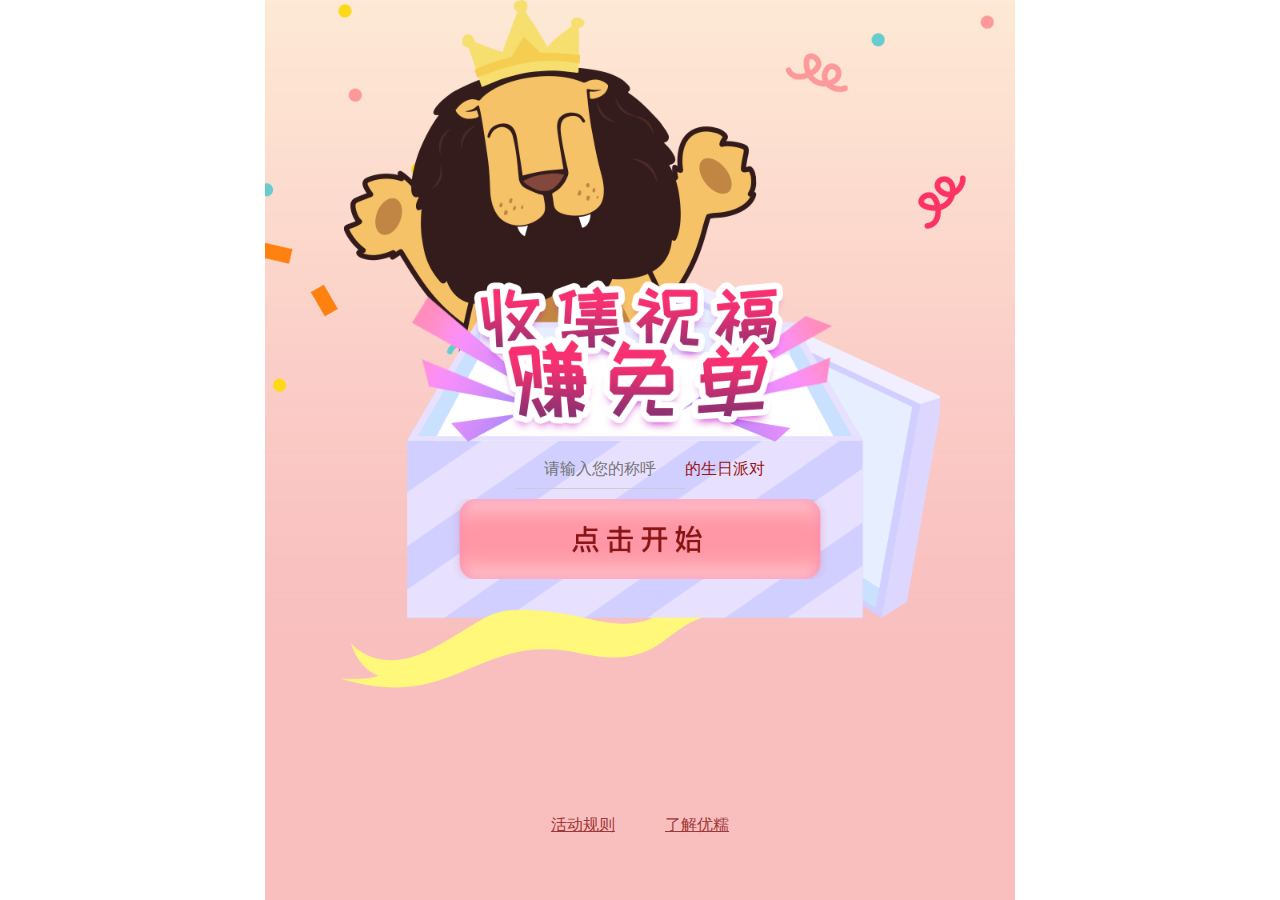
<file: index.html>
<!DOCTYPE html>
<html lang="en">

	<head>
		<meta charset="UTF-8">
		<meta name="viewport" content="width=device-width, initial-scale=1, maximum-scale=1, user-scalable=no">
		<meta http-equiv="X-UA-Compatible" content="ie=edge">
		<title>index</title>
		<link rel="stylesheet" type="text/css" href="css/style.css" />
	</head>

	<body>
		<div class="page">
			<div class="wrap">
				<form method="post">
					<div class="cake-wrap">
						<img src="img/cake_lion.png" class="cake">
						<div class="start-wrap">
							<label class="call"><input type="text" class="call-input" name="call" placeholder="请输入您的称呼">的生日派对</label>
							<button class="btn btn_start"></button>
						</div>
					</div>
				</form>
			</div>
			<div class="rules-wrap">
				<a href="" class="rules">活动规则</a>
				<a href="" class="rules">了解优糯</a>
			</div>
		</div>
		<script src="js/main.js" type="text/javascript" charset="utf-8"></script>
	</body>

</html>
</file>
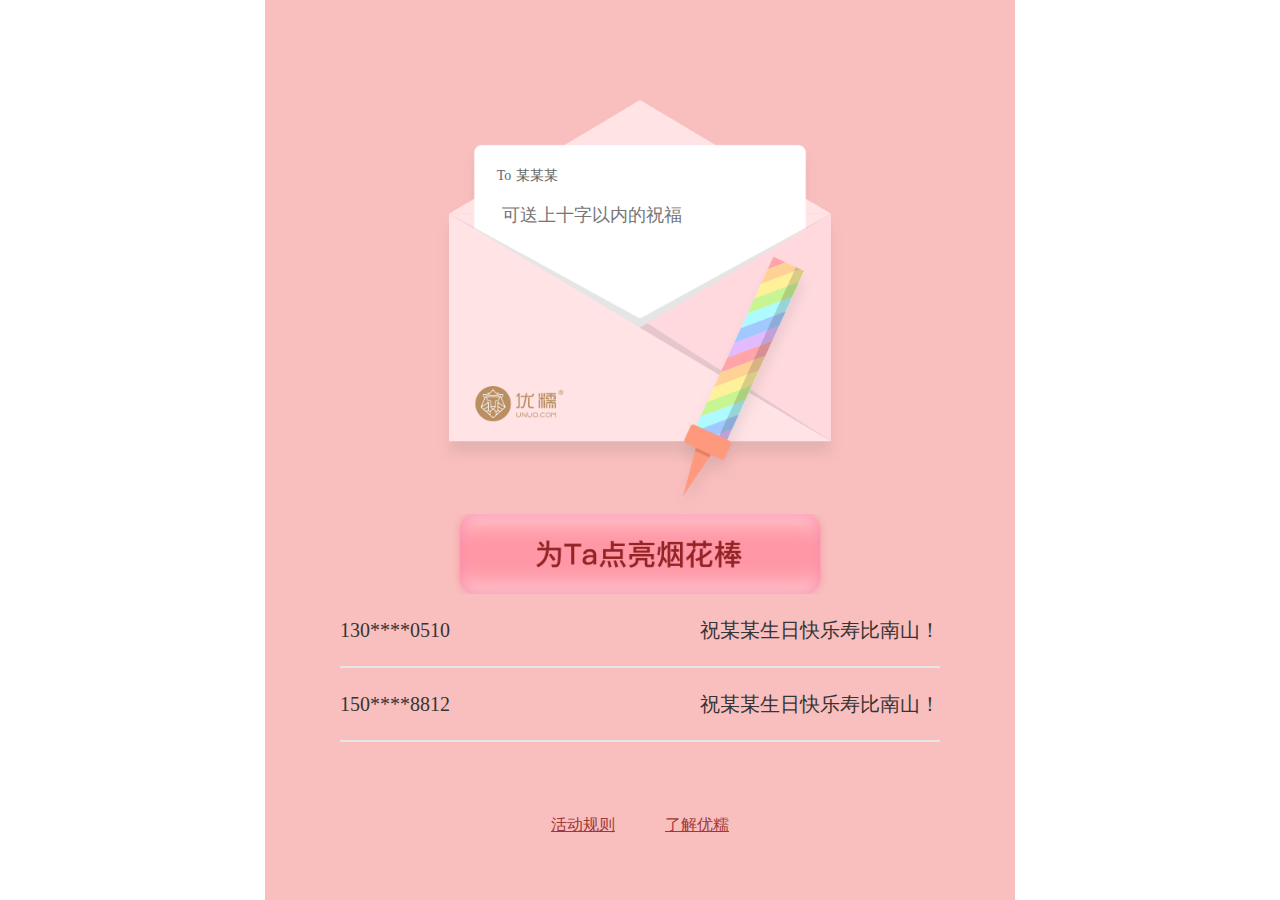
<file: blessing.html>
<!DOCTYPE html>
<html lang="en">

	<head>
		<meta charset="UTF-8">
		<meta name="viewport" content="width=device-width, initial-scale=1, maximum-scale=1, user-scalable=no">
		<meta http-equiv="X-UA-Compatible" content="ie=edge">
		<title>blessing</title>
		<link rel="stylesheet" type="text/css" href="css/style.css" />
	</head>

	<body>
		<div class="page bg">
			<div class="wrap">
				<form method="post">
					<div class="blessing-wrap">
						<div class="card-wrap">
							<label class="card-label">To<input type="text" name="target" value="某某某" class="card-target"></label>
							<input type="text" name="blessing" class="card-blessing" placeholder="可送上十字以内的祝福" maxlength="10">
						</div>
						<button class="btn brn_lightup"></button>
						<div class="blessing">
							<ul>
								<li>
									<div class="clearfix">
										<p class="blessing-tel">13021110510</p>
										<p class="blessing-text">祝某某生日快乐寿比南山！</p>
									</div>
								</li>
								<li>
									<div class="clearfix">
										<p class="blessing-tel">15051988812</p>
										<p class="blessing-text">祝某某生日快乐寿比南山！</p>
									</div>
								</li>
							</ul>
						</div>
					</div>
				</form>
			</div>
			<div class="rules-wrap">
				<a href="" class="rules">活动规则</a>
				<a href="" class="rules">了解优糯</a>
			</div>
		</div>
		<script src="js/main.js" type="text/javascript" charset="utf-8"></script>
	</body>

</html>
</file>
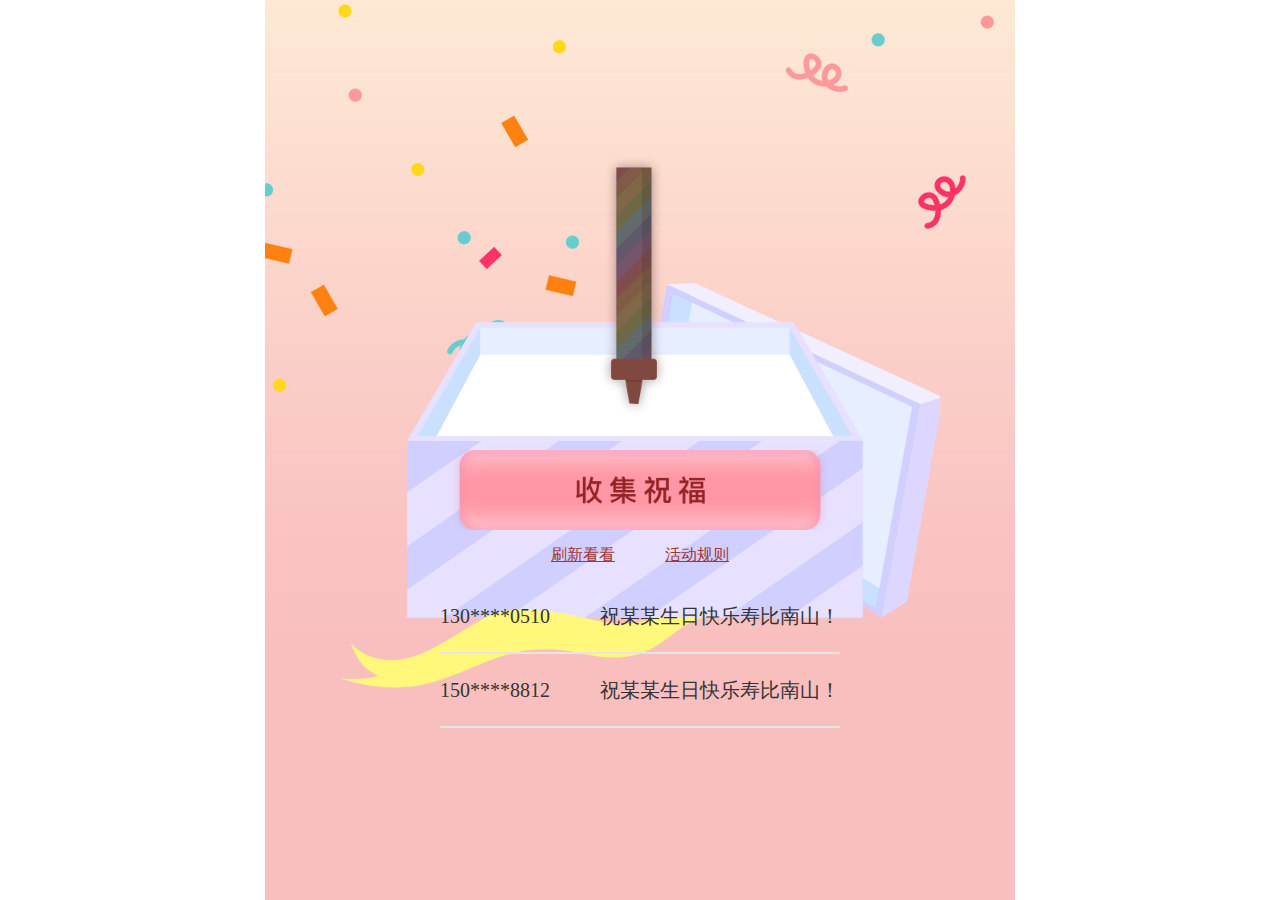
<file: lottery.html>
<!DOCTYPE html>
<html lang="en">

	<head>
		<meta charset="UTF-8">
		<meta name="viewport" content="width=device-width, initial-scale=1, maximum-scale=1, user-scalable=no">
		<meta http-equiv="X-UA-Compatible" content="ie=edge">
		<title>lottery</title>
		<link rel="stylesheet" type="text/css" href="css/style.css" />
	</head>

	<body>
		<div class="page">
			<div class="wrap">
				<form method="post">
					<div class="cake-wrap">
						<!--<img src="img/cake_full.png" class="cake">-->
						<img src="img/cake_empty.png" class="cake">
						<div class="start-wrap">
							<!--<button class="btn btn_lottery"></button>-->
							<button class="btn btn_blessing"></button>
							<div class="rules-wrap">
								<a href="" class="rules">刷新看看</a>
								<a href="" class="rules">活动规则</a>
							</div>
							<div class="blessing">
								<ul>
									<li>
										<div class="clearfix">
											<p class="blessing-tel">13021110510</p>
											<p class="blessing-text">祝某某生日快乐寿比南山！</p>
										</div>
									</li>
									<li>
										<div class="clearfix">
											<p class="blessing-tel">15051988812</p>
											<p class="blessing-text">祝某某生日快乐寿比南山！</p>
										</div>
									</li>
								</ul>
							</div>
						</div>
					</div>
				</form>
			</div>
		</div>
		<script src="js/main.js" type="text/javascript" charset="utf-8"></script>
	</body>

</html>
</file>
<file: css/style.css>
html,body{
	padding: 0;
	margin: 0;
	font-family: "微软雅黑";
	width: 100%;
	height: 100%;
	-webkit-text-size-adjust: 100%;
	-webkit-tap-highlight-color: rgba(0, 0, 0, 0);
}
button,input{
    outline: 0;
    border: none;
    background-color: transparent;
}
button{
	-webkit-appearance: none;
    -webkit-user-select: none;
    -moz-user-select: none;
    -ms-user-select: none;
    user-select: none;
}
ul,li{
	list-style: none;
}
ul,li,h1,h2,h3,h4,h5,h6,p{
	margin: 0;
	padding: 0;
	font-weight: normal;
}
a,a:hover{
	text-decoration: none;
}
.clearfix::after{
  content: '';
  display: block;
  clear: both;
}

body{
	max-width: 750px;
	margin: 0 auto;
}
.page{
	width: 100%;
	height: 100%;
	background: url(../img/bg2.jpg) no-repeat center;
	background-size: cover;
	display: flex;
	flex-direction: column;
}
.btn {
	width: 377.6px;
	height: 80px;
	background-repeat: no-repeat;
	background-size: cover;
	background-position: center;
	display: block;
	margin: 0 auto;
}
.wrap{
	flex: 1;
}
.wrap + .rules-wrap{
	flex: 0 150px;
}
/*cake*/
.cake-wrap{
	width: 100%;
	height: 688px;
	position: relative;
	text-align: center;
}
.cake{
	width: 80%;
	height: 688px;
	object-fit: contain;
}
/*start*/
.start-wrap{
	width: 500px;
	position: absolute;
	left: 0;
	right: 0;
	top: 450px;
	margin: auto;
}
.start-wrap .call{
	display: block;
	width: 300px;
	margin: 0 auto 10px;
	font-size: 16px;
	color: #9a1516;
}
.start-wrap .call .call-input{
	width: 150px;
	padding: 10px;
	font-size: 16px;
	color: #666;
	border-bottom: 1px solid #ccc;
	text-align: center;
}
.btn_start{
	background-image: url(../img/btn_start.png);
}
.btn_lottery{
	background-image: url(../img/btn_lottery.png);
}
.btn_blessing{
	background-image: url(../img/btn_blessing.png);
}
.brn_lightup{
	background-image: url(../img/brn_lightup.png);
}
.btn_lighten{
	background-image: url(../img/btn_lighten.png);
}
/*rules*/
.rules-wrap{
	height: 50px;
	margin: 0 auto;
	text-align: center;
	display: flex;
    align-items: center;
    justify-content: center;
}
.rules{
	font-size: 16px;
	color: #a03739;
	text-decoration: underline;
}
.rules + .rules{
	margin-left: 50px;
}
/*blessing*/
.page.bg{
	background: url(../img/bg1.jpg) no-repeat center;
}
.page.bg .wrap{
	padding-top: 100px;
}
.blessing{
	margin: auto;
	width: 80%;
}
.blessing li{
	border-bottom: 2px solid #e5e5e5;
	height: 72px;
}
.blessing li p{
	font-size: 20px;
	color: #353535;
	line-height: 72px;
}
.blessing li .blessing-tel{
	float: left;
}
.blessing li .blessing-text{
	float: right;
}
/*blessing-wrap*/
.blessing-wrap{
	width: 100%;
	height: 100%;
	display: flex;
    flex-direction: column;
    align-items: center;
    justify-content: center;
    position: relative;
}
.blessing-wrap .card-wrap{
	width: 406.4px;
	height: 414.4px;
	background-image: url(../img/card.png);
	background-repeat: no-repeat;
	background-position: center;
	background-size: cover;
	position: relative;
}
.card-label{
	font-size: 14px;
	color: #666;
	position: absolute;
	top: 60px;
	left: 60px;
	line-height: 32px;
}
.card-target{
	padding: 5px;
	font-size: 14px;
	color: #666;
}
.card-blessing{
	font-size: 18px;
	color: #666;
	position: absolute;
	top: 100px;
	left: 60px;
	right: 60px;
	padding: 5px;
}

@media only screen and (min-width: 320px) and (max-width: 768px) {
	.btn {
		width: 5.03rem;
		height: 1.06rem;
	}
	/*cake*/
	.cake-wrap{
		height: 9.17rem;
	}
	.cake{
		height: 9.17rem;
	}
	/*start*/
	.start-wrap{
		width: 6.66rem;
		top: 6rem;
	}
	.start-wrap .call{
		width: 4rem;
		font-size: 0.21rem;
	}
	.start-wrap .call .call-input{
		width: 2rem;
		padding: 0.13rem;
		font-size: 0.21rem;
	}
	/*rules*/
	.wrap + .rules-wrap{
		flex: 0 2rem;
	}
	.rules-wrap{
		height: 0.66rem;
	}
	.rules{
		font-size: 0.21rem;
	}
	.rules + .rules{
		margin-left: 0.66rem;
	}
	/*blessing*/
	.blessing li{
		height: 0.96rem;
	}
	.blessing li p{
		font-size: 0.26rem;
		line-height: 0.96rem;
	}
	.page.bg .wrap{
		padding-top: 1.33rem;
	}
	.blessing-wrap .card-wrap{
		width: 5.41rem;
		height: 5.52rem;
	}
	.card-label{
		font-size: 0.18rem;
		position: absolute;
		top: 0.8rem;
		left: 0.8rem;
		line-height: 0.42rem;
	}
	.card-target{
		font-size: 0.18rem;
	}
	.card-blessing{
		font-size: 0.24rem;
		position: absolute;
		top: 1.33rem;
		left: 0.8rem;
		right: 0.8rem;
	}
}
</file>
